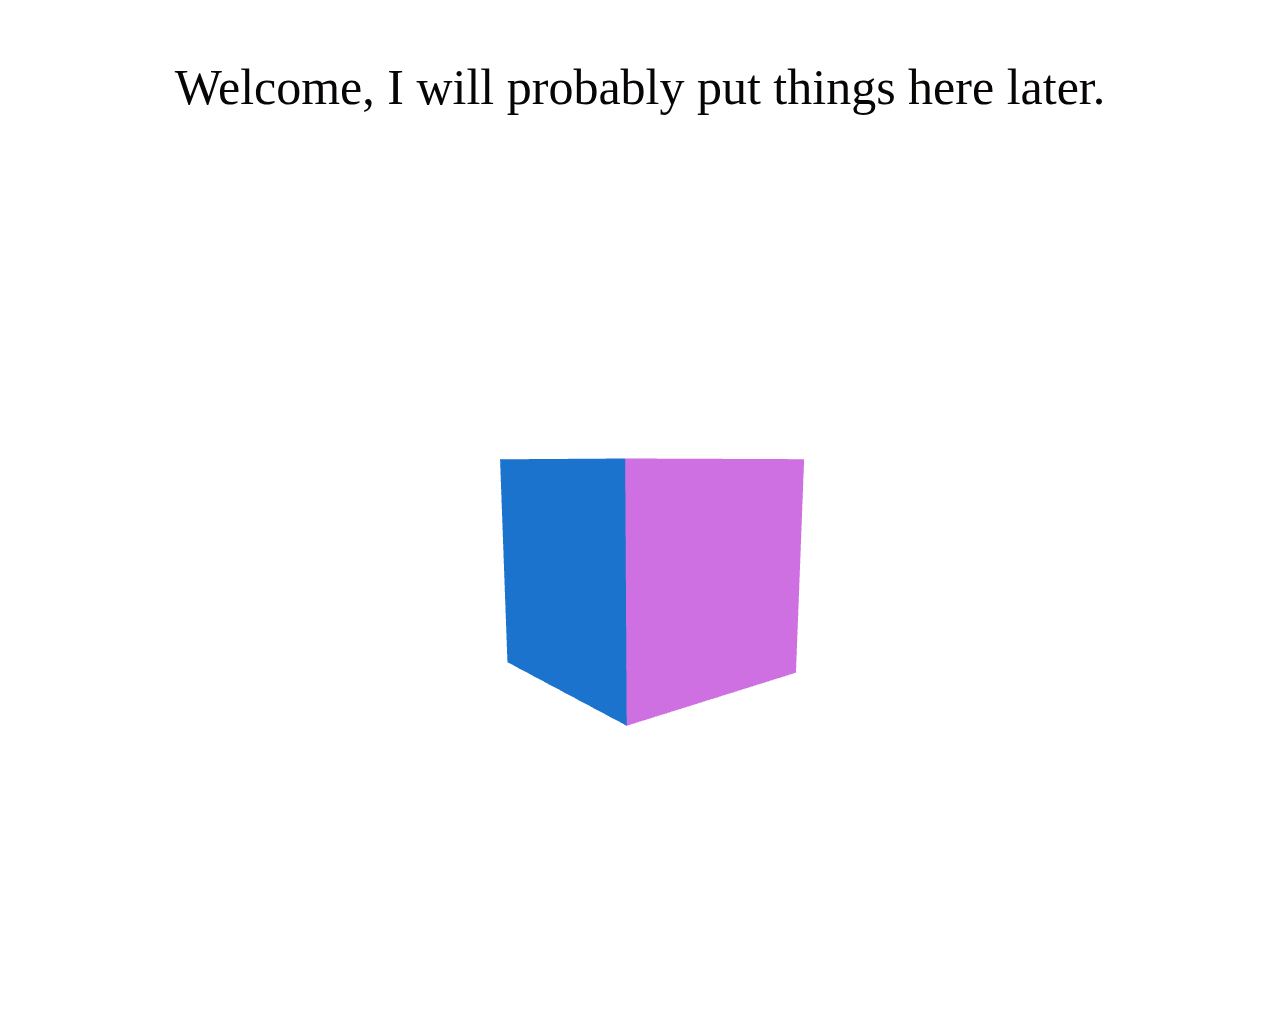
<file: index.html>
<!doctype html>
<html>
<head>
    <title>Rotating logo - WebGL experiment</title>
    <link rel="stylesheet" type="text/css" href="css/style.css">
</head>
<body>
    Welcome, I will probably put things here later.
</body>

<body>
    <div id="container"></div>
    <script src="js/three.min.js"></script>
    <script src="js/main.js"></script>
</body>
</html>
</file>
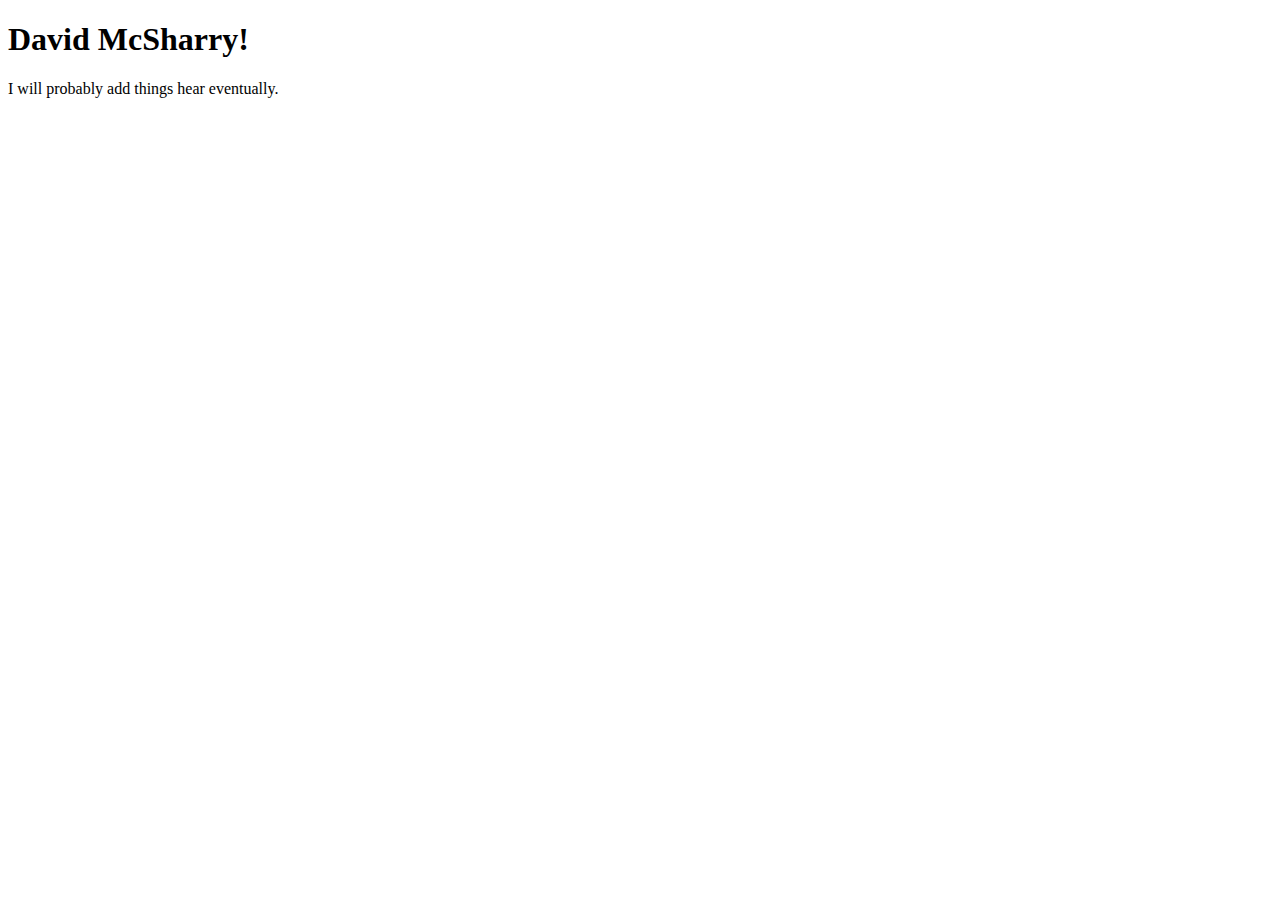
<file: site.html>
<!--write some html for a simple webiste introducing me, david, and has an animation-->

<!DOCTYPE html>
<html>
  <head>
    <title>My Simple Website</title>
  </head>
  <body>
    <h1>David McSharry!</h1>
    <p>I will probably add things hear eventually.</p>
  </body>
</html>
</file>
<file: css/style.css>
body {
  text-align: center;
  color: rgb(8, 5, 5);
  font-size: 50px;
  font-family: comic sans ms;
  padding-top: 50px;
}
</file>
